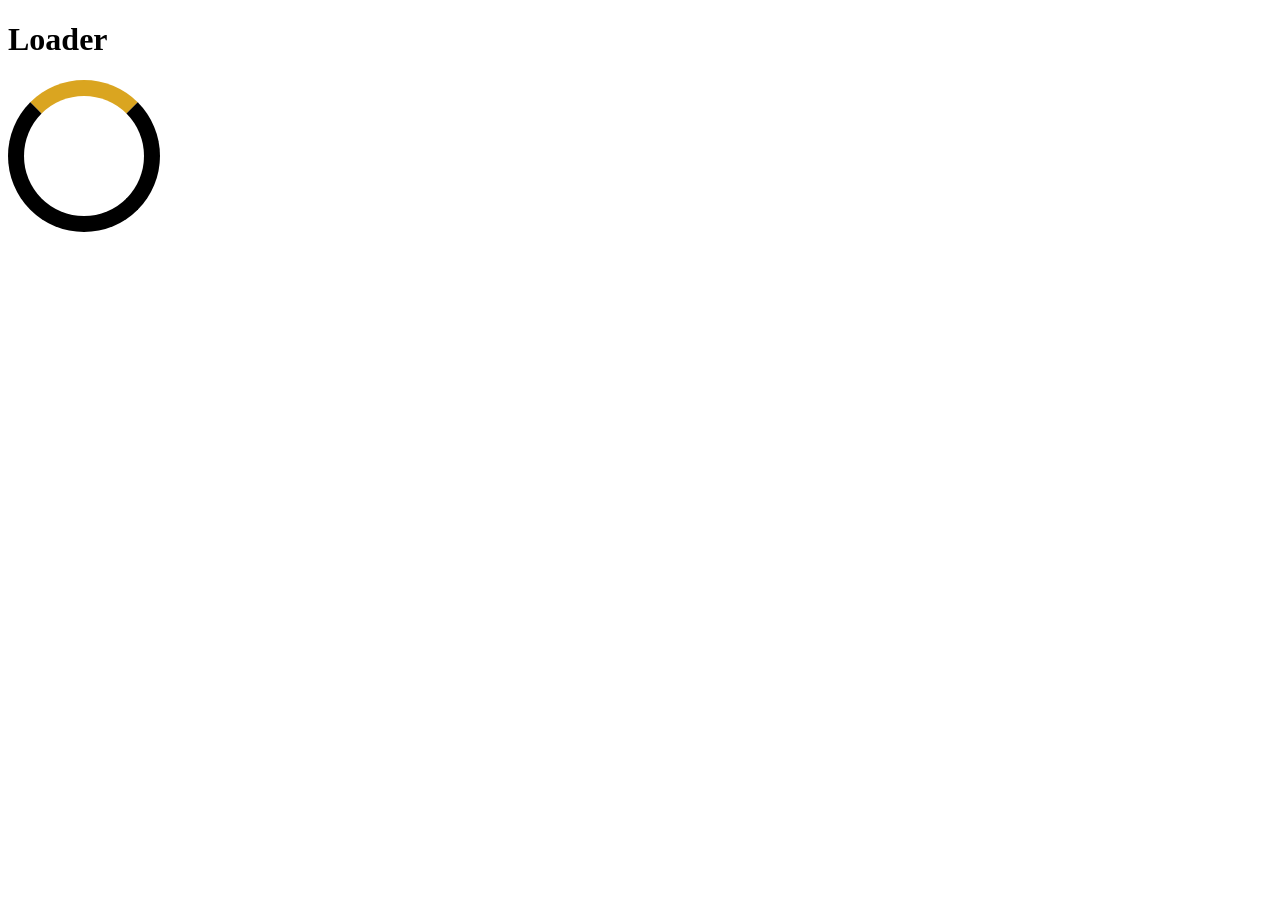
<file: HTML-CSS Assignments/Assignment-6/index.html>
<!DOCTYPE html>
<html lang="en">
<head>
    <meta charset="UTF-8">
    <meta name="viewport" content="width=device-width, initial-scale=1.0">
    <title>Assignment 6</title>
    <link rel="stylesheet" href="style.css" />
</head>
<body>
    <!-- Q.1,2 -->
    <!-- <div class="container">
    <div class="header">header</div>
    <div class="navigation">navigation</div>
    <div class="sidebar">sidebar</div>
    <div class="main">main</div>
    <div class="ads">ads</div>
    <div class="footer">footer</div>
    </div> -->

    <!-- Q.3 -->
     <h1>Loader</h1>
     <div class="loader"></div>
</body>
</html>
</file>
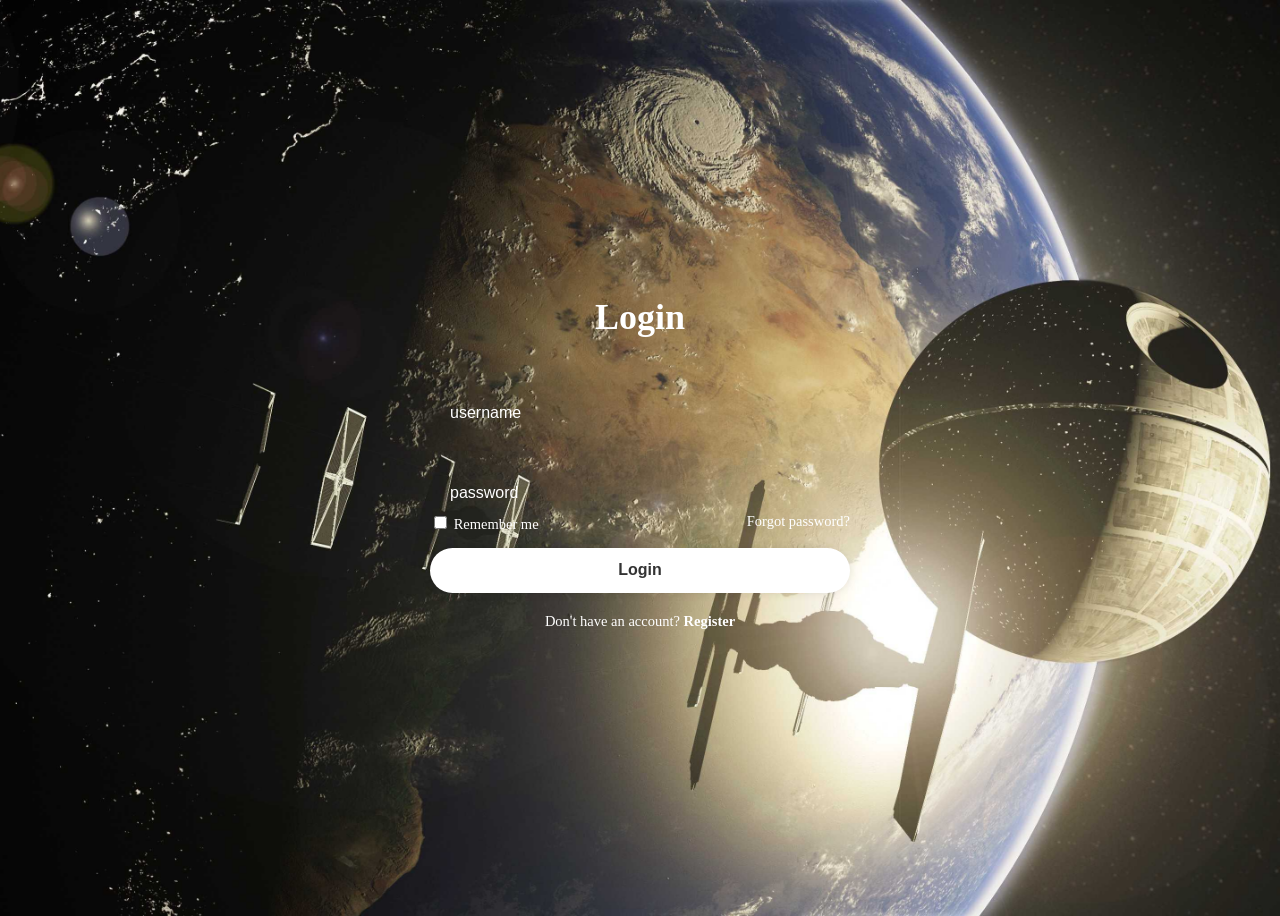
<file: HTML-CSS Assignments/Login page/index.html>
<!DOCTYPE html>
<html lang="en">
<head>
    <meta charset="UTF-8">
    <meta name="viewport" content="width=device-width, initial-scale=1.0">
    <title>CSS Chapter 1</title>
    <link rel ="stylesheet" href="style.css">
  </head>
<body>

<div class="wrapper">
  <form action="">
    <h1>Login</h1>
    <div class="input-box">
      <input type="text" placeholder="username"required>
      <i class='bx  bxs-user'></i> 
      <i class='bx  bx-user-square'></i> 
    </div>

    <div class="input-box">
      <input type="password" 
      placeholder="password"required>
      <i class='bx  bxs-lock-alt'></i> 
    </div>

    <div class="remember-forget">
      <label><input type="checkbox"> Remember me</label>
      <a href="#">Forgot password?</a>
    </div>

    <button type="submit" class="btn">Login</button> 
    <div class="register-link">
      <p>Don't have an account? <a
        href="#">Register</a></p>
    </div>

           </form>
         </div>
       </body>
     </html>
</file>
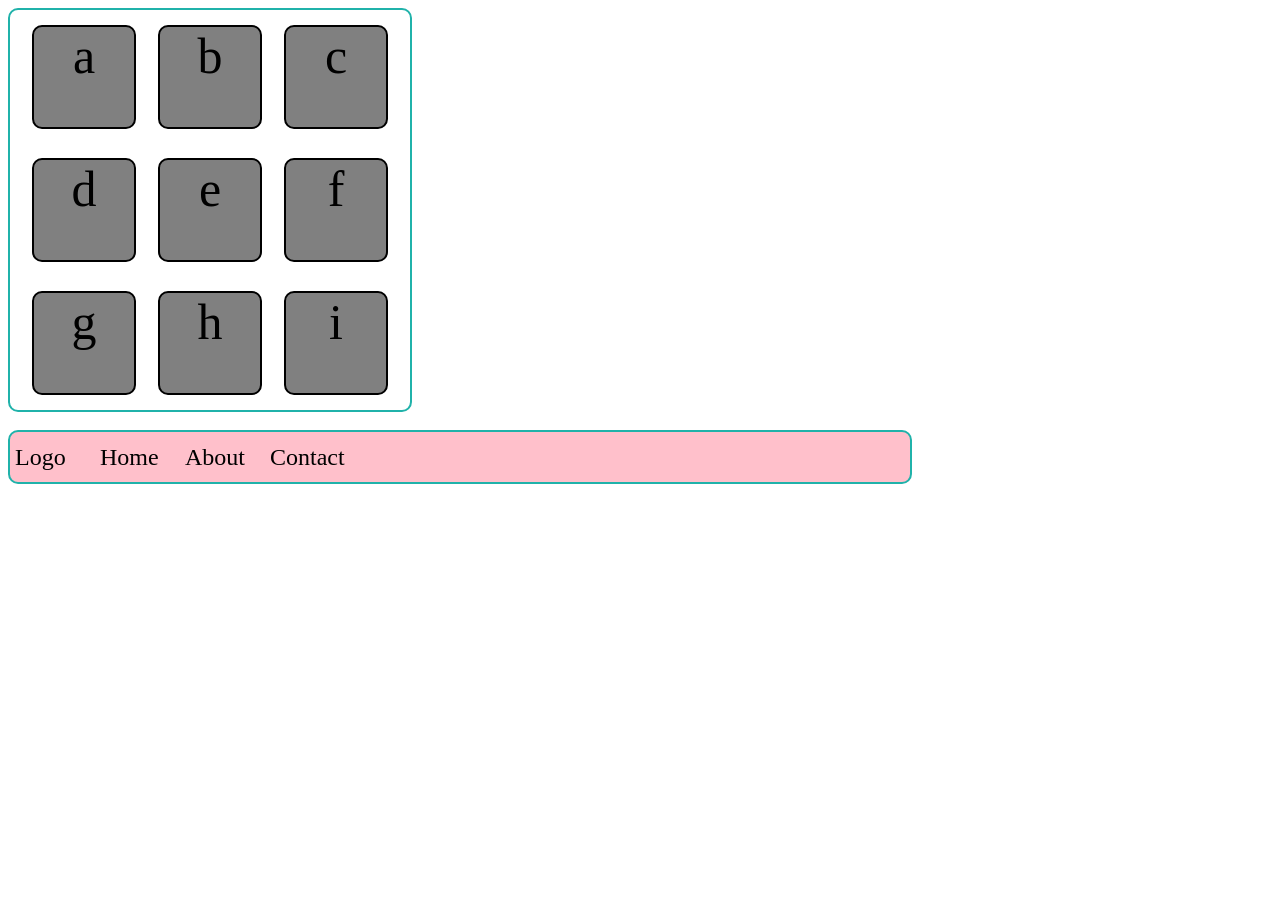
<file: HTML-CSS Assignments/Assignment-5/Iindex.html>
<!DOCTYPE html>
<html lang="en">
<head>
    <meta charset="UTF-8">
    <meta name="viewport" content="width=device-width, initial-scale=1.0">
    <title>ASSINGMENT PART 5</title>
    <link rel="stylesheet" href="style.css" />
</head>
<body>
    <div id="container">
        <div class="box">a</div>
        <div class="box">b</div>
        <div class="box">c</div>
        <div class="box">d</div>
        <div class="box">e</div>
        <div class="box">f</div>
        <div class="box">g</div>
        <div class="box">h</div>
        <div class="box">i</div>
    </div>
    <br>
    <div id="navbar">
        <div class="option">Logo</div>
        <div class="option">Home</div>
        <div class="option">About</div>
        <div class="option">Contact</div>
    </div>
</body>
</html>
</file>
<file: HTML-CSS Assignments/Assignment-6/style.css>
/* Q1
.container {
    margin: 0;
    padding: 0;
    height: 100vh;
    display: grid;
    grid-template-columns: repeat(12, 1fr);
    grid-template-rows: repeat(12, 1fr);
    grid-gap: 10px;
}

.container div {
    background-color: pink;
    font-size: 1.5rem;
}

.header {
    grid-column: 1 / span 12;
}

.sidebar {
    grid-column: 1 / span 3;
    grid-row: 2 / span 10;
}

.navigation {
    grid-column: 4 / span 6;
}

.ads {
    grid-column: 10 / span  3;
    grid-row: 2 / span 10;
}

.main {
    grid-column: 4 / span 6;
    grid-row: 3 / span 9;
}

.footer {
    grid-column: 1 / span 12;
}

/* Q2 
@media (max-width: 750px) {
    .header {
        grid-column: 1 / span 12;
    }

.navigation {
    grid-column: 1 / span 12;
    grid-row: 2
}

.sidebar {
    grid-column: 1 / span 3;
    grid-row: 3 / span 9;
}

.main {
    grid-column: 4 / span 9;
    grid-row: 3 / span 9;
}

.ads {
    grid-column: 1 / span 3;
    grid-row: 12;
}

.footer {
    grid-column: 4 / span 9;
    grid-row: 12;
}
} */

.loader {
    border: 16px solid black;
    border-top: 16px solid goldenrod;
    border-radius: 50%;
    width: 120px;
    height: 120px;
    animation: spin  2s linear infinite;
}

@keyframes spin {
    0%{
        transform: rotate(0deg);
    }
    100%{
        transform: rotate(360deg);
    }
}
</file>
<file: HTML-CSS Assignments/Login page/style.css>
{
  margin :0;
  padding :0;
  box-sizing :border-box ;
  font-family:"poppins", sans-serif ;
}

body{
  display: flex;
  justify-content: center;
  align-items: center;
  min-height: 100vh;
  background: url('img.jpg') no-repeat;
  background-size: cover;
  background-position: center;
}

.wrapper{
  width: 420px;
  background: transparent;
  color: #fff;
  border-radius: 10px;
  padding: 30px 40px;
}

.wrapper h1 {
  font-size: 36px;
  text-align: center;
}

.wrapper .input-box {
 position: relative;
 width: 100%;
 height: 50px;
 margin: 30px 0;
}

.input-box input {
  width: 100%;
  height: 100%;
  background: transparent;
  border: none;
  outline: none;
  border: 2px solid rgba(255,255,255, ,2);
  border-radius: 40px;
  font-size: 16px;
  color:#fff;
  padding: 20px 45px 20px 20px;
}

.input-box input::placeholder {
  color:#fff
}
 
.input-box i {
  position: absolute;
  right: 20px;
  top: 50%;
  transform: translateY(-50%);
  font-size: 20px;
}

.wrapper .remember-forget {
  display : flex;
  justify-content: space-between;
  font-size: 14.5px;
  margin: -15px 0 15px;
}

.remember-forget label input {
  accent-color: #fff;
  margin-right: 3px;

}

.remember-forget a {
  color:#fff;
  text-decoration: none;
}

.remember-forget a:hover {
  text-decoration: underline;
}

.wrapper .btn {
 width: 100%;
 height: 45px;
 background: #fff;
 border: none;
 outline: none;
 border-radius: 40px;
 box-shadow: 0 0 10px rgba(0,0,0, .1);
 cursor: pointer;
 font-size: 16px;
 color: #333;
 font-weight: 600;
}

.wrapper .register-link {
  font-size: 14.5px;
  text-align: center;
  margin: 20px 0 15px;
}

.register-link p a {
  color: #fff;
  text-decoration: none;
  font-weight: 600;
}

.register-link p a:hover {
  text-decoration: underline;
}
</file>
<file: HTML-CSS Assignments/Assignment-5/style.css>
#container {
    width: 400px;
    height: 400px;
    background-color: white;
    border: 2px solid lightseagreen;
    border-radius: 10px;
    display: flex;
    flex-wrap: wrap;
    justify-content: space-evenly;
    align-items: center;
}

.box {
    height: 100px;
    width: 100px;
    background-color: grey;
    border: 2px solid black;
    border-radius: 10px;
    font-size: 50px;
    text-align: center;
}

#navbar {
    height: 50px;
    width: 900px;
    background-color: pink;
    border: 2px solid lightseagreen;
    border-radius: 10px;
    display: flex;
    justify-content: flex-start;
    align-content: center;
}
.option{
    height:50px;
    width:80px;
    border-radius:10px;
    margin-left:5px;
    font-size:24px;
    line-height:50px;
}
</file>
